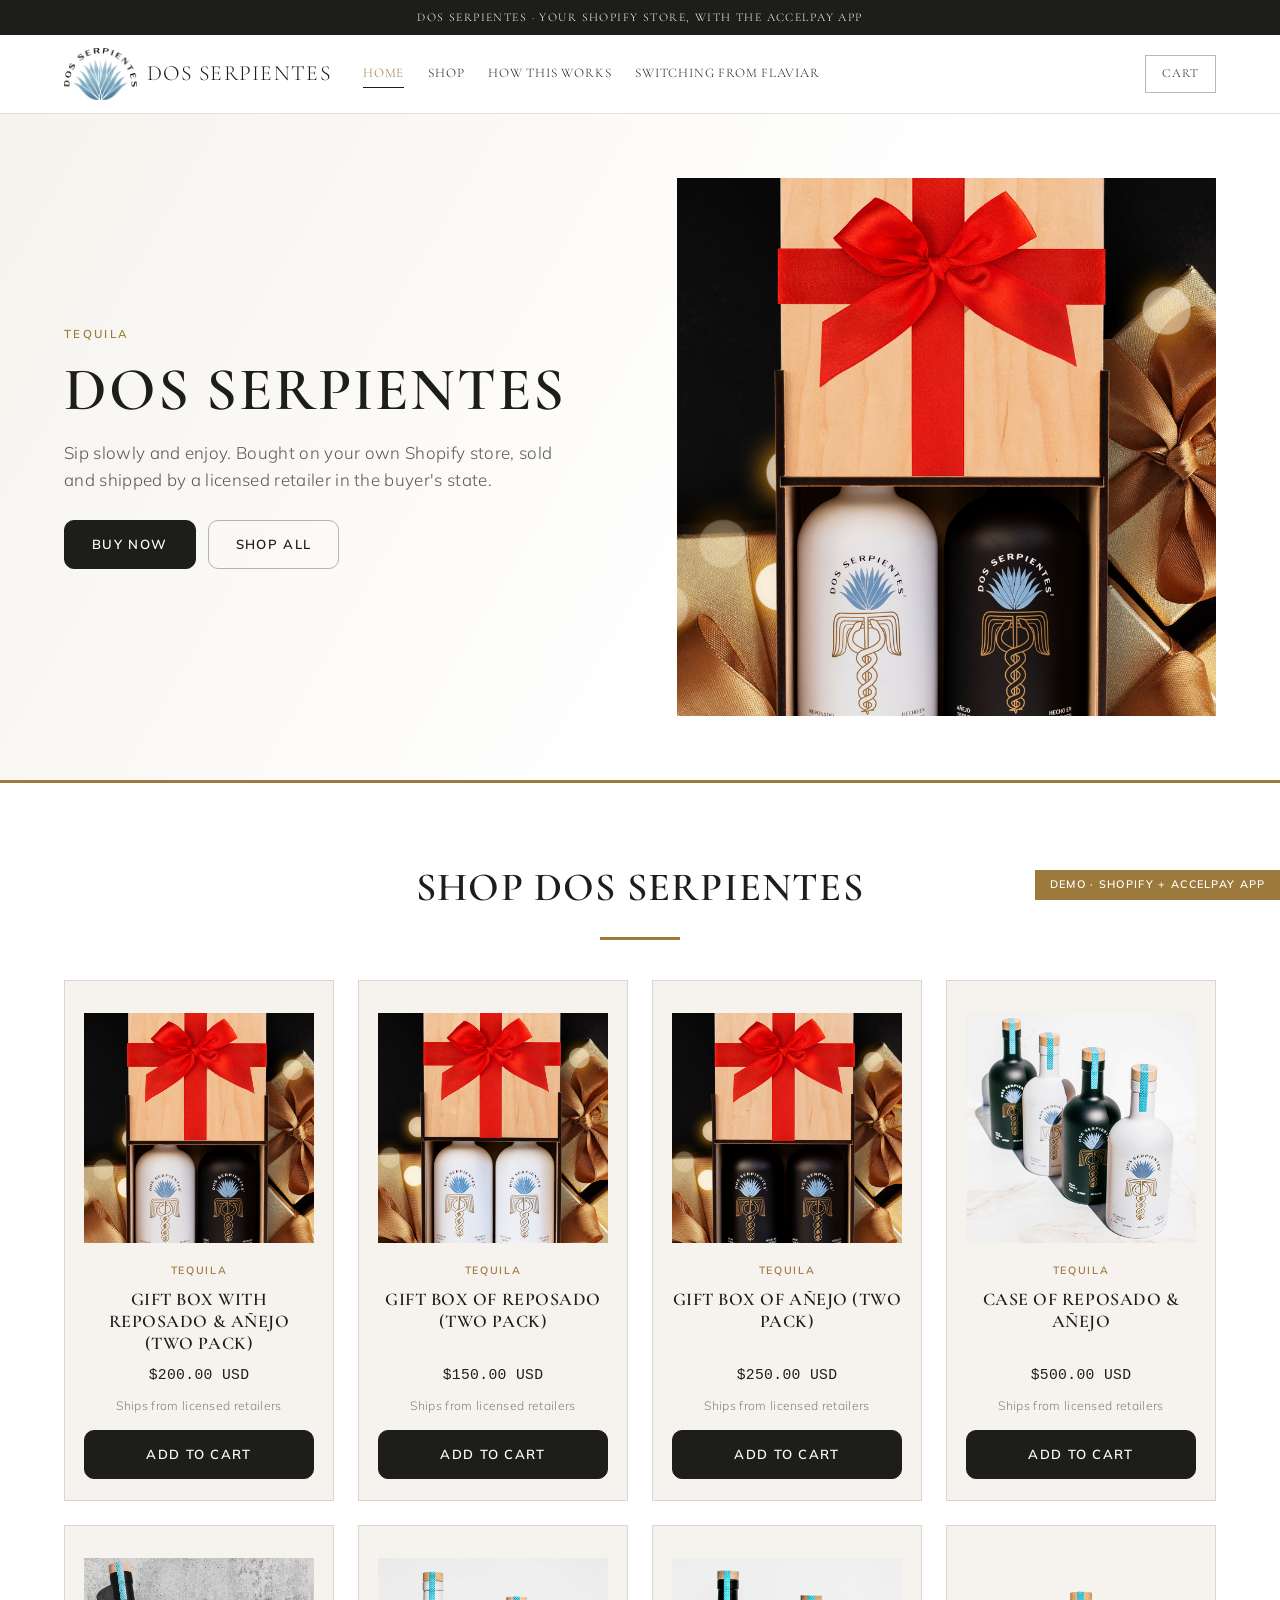
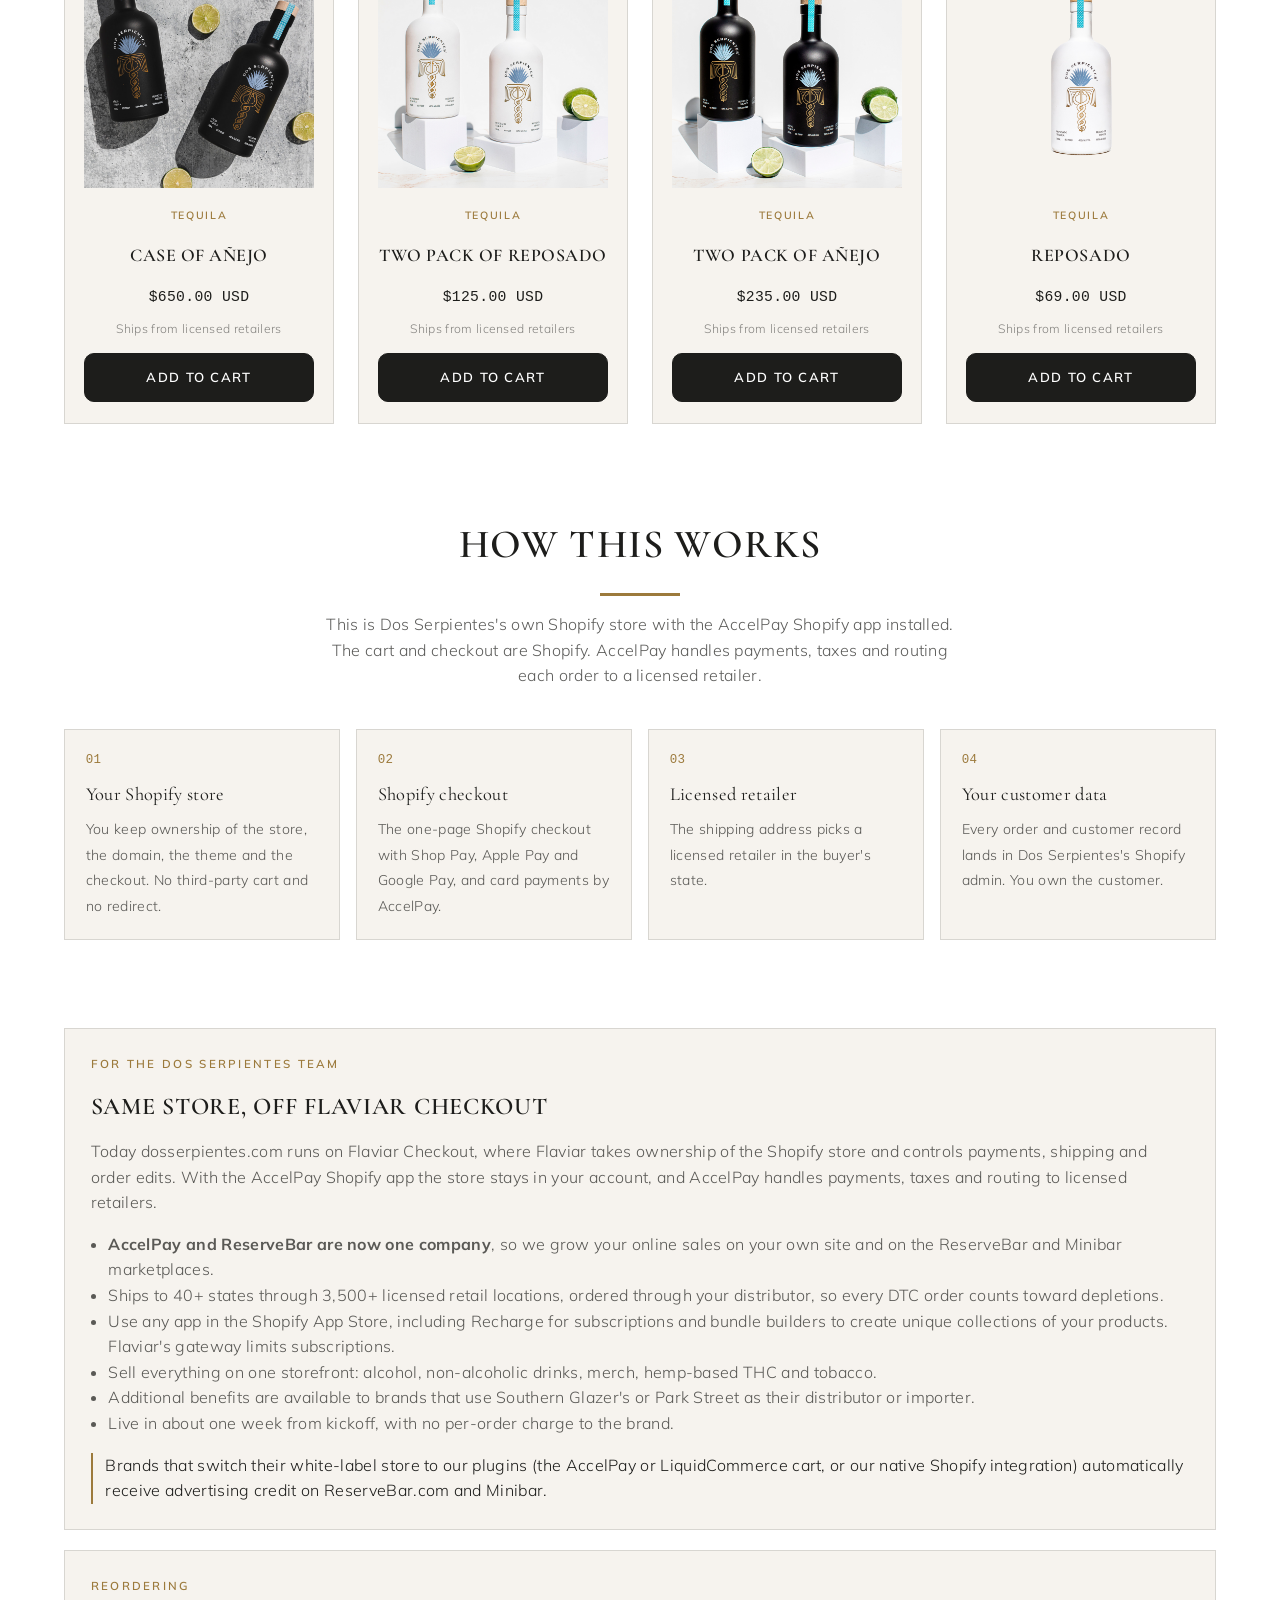
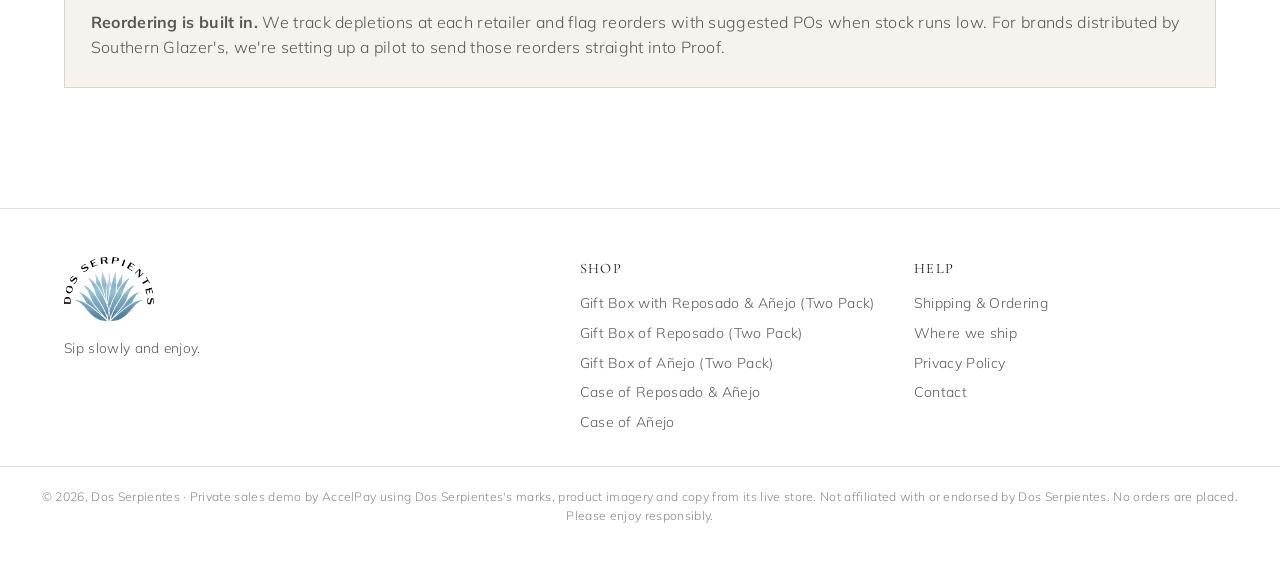
<file: index.html>
<!doctype html>
<html lang="en">
<head>
<meta charset="utf-8">
<meta name="viewport" content="width=device-width,initial-scale=1">
<title>Dos Serpientes | AccelPay demo</title>
<meta name="robots" content="noindex,nofollow">
<link rel="icon" href="assets/logo.png">
<link rel="preconnect" href="https://fonts.googleapis.com">
<link rel="preconnect" href="https://fonts.gstatic.com" crossorigin>
<link rel="stylesheet" href="https://fonts.googleapis.com/css2?family=Cormorant+Garamond:wght@500;600;700&family=Mulish:wght@300;400;600;700&display=swap">
<link rel="stylesheet" href="styles.css?v=1">
</head>
<body>
<div class="announce">Dos Serpientes &middot; your Shopify store, with the AccelPay app</div>
<header class="top">
  <div class="hdr">
    <a href="index.html" class="brand-link"><img class="logo" src="assets/logo.png" alt="Dos Serpientes"><span class="wordmark">Dos Serpientes</span></a>
    <nav class="main">
      <a href="index.html" aria-current="page">Home</a><a href="index.html#shop">Shop</a><a href="index.html#how">How this works</a><a href="index.html#switch">Switching from Flaviar</a>
    </nav>
    <div class="hdr-actions">
      <button class="burger" id="burger" aria-label="Menu">&#9776;</button>
      <button class="cart-pill" data-cart-toggle aria-label="Open cart">
        <span class="lbl">Cart</span>
        <span class="count" data-cart-count hidden>0</span>
      </button>
    </div>
  </div>
</header>

<section class="hero">
  <div class="hero-inner">
    <div>
      <div class="eyebrow">tequila</div>
      <h1>Dos Serpientes</h1>
      <p>Sip slowly and enjoy. Bought on your own Shopify store, sold and shipped by a licensed retailer in the buyer's state.</p>
      <div style="display:flex;gap:.75rem;flex-wrap:wrap"><a class="btn" href="product.html?p=gift-box-with-reposado-anejo-two-pack">Buy now</a><a class="btn ghost" href="#shop">Shop all</a></div>
    </div>
    <div class="shot"><img src="assets/p-gift-box-with-reposado-anejo-two-pack.png" alt="Gift Box with Reposado &amp; Añejo (Two Pack)"></div>
  </div>
</section>

<section class="band" id="shop">
  <div class="section-head">
    <h2>Shop Dos Serpientes</h2>
    <div class="rule"></div>
    <p style="font-size:.9rem;color:var(--muted)"></p>
  </div>
  <div class="grid" id="collection-grid"></div>
</section>

<section class="band" id="how" style="padding-top:1rem">
  <div class="section-head">
    <h2>How this works</h2>
    <div class="rule"></div>
    <p>This is Dos Serpientes's own Shopify store with the AccelPay Shopify app installed. The cart and checkout are Shopify. AccelPay handles payments, taxes and routing each order to a licensed retailer.</p>
  </div>
  <div class="how">
    <div class="step"><span class="n">01</span><b>Your Shopify store</b><span>You keep ownership of the store, the domain, the theme and the checkout. No third-party cart and no redirect.</span></div>
    <div class="step"><span class="n">02</span><b>Shopify checkout</b><span>The one-page Shopify checkout with Shop Pay, Apple Pay and Google Pay, and card payments by AccelPay.</span></div>
    <div class="step"><span class="n">03</span><b>Licensed retailer</b><span>The shipping address picks a licensed retailer in the buyer's state.</span></div>
    <div class="step"><span class="n">04</span><b>Your customer data</b><span>Every order and customer record lands in Dos Serpientes's Shopify admin. You own the customer.</span></div>
  </div>
</section>

<section class="band" id="switch" style="padding-top:1rem">
  <div class="panel">
    <div class="eyebrow">For the Dos Serpientes team</div>
    <h2>Same store, off Flaviar Checkout</h2>
    <p style="margin:0 0 1rem">Today dosserpientes.com runs on Flaviar Checkout, where Flaviar takes ownership of the Shopify store and controls payments, shipping and order edits. With the AccelPay Shopify app the store stays in your account, and AccelPay handles payments, taxes and routing to licensed retailers.</p>
    <ul style="margin:0 0 1rem;padding-left:1.1rem"><li><b>AccelPay and ReserveBar are now one company</b>, so we grow your online sales on your own site and on the ReserveBar and Minibar marketplaces.</li><li>Ships to 40+ states through 3,500+ licensed retail locations, ordered through your distributor, so every DTC order counts toward depletions.</li><li>Use any app in the Shopify App Store, including Recharge for subscriptions and bundle builders to create unique collections of your products. Flaviar's gateway limits subscriptions.</li><li>Sell everything on one storefront: alcohol, non-alcoholic drinks, merch, hemp-based THC and tobacco.</li><li>Additional benefits are available to brands that use Southern Glazer's or Park Street as their distributor or importer.</li><li>Live in about one week from kickoff, with no per-order charge to the brand.</li></ul>
    <p class="credit">Brands that switch their white-label store to our plugins (the AccelPay or LiquidCommerce cart, or our native Shopify integration) automatically receive advertising credit on ReserveBar.com and Minibar.</p>
  </div>
  <div class="panel">
    <div class="eyebrow">Reordering</div>
    <p style="margin:0" class="reorder"><b>Reordering is built in.</b> We track depletions at each retailer and flag reorders with suggested POs when stock runs low. For brands distributed by Southern Glazer's, we're setting up a pilot to send those reorders straight into Proof.</p>
  </div>
</section>
<footer class="site">
  <div class="ft">
    <div>
      <img src="assets/logo.png" alt="Dos Serpientes" style="height:64px;width:auto">
      <p style="font-size:.86rem;margin-top:1rem;max-width:24rem;color:var(--muted)">Sip slowly and enjoy.</p>
    </div>
    <div><h4>Shop</h4><ul><li><a href="product.html?p=gift-box-with-reposado-anejo-two-pack">Gift Box with Reposado &amp; Añejo (Two Pack)</a></li><li><a href="product.html?p=gift-box-of-reposado-two-pack">Gift Box of Reposado (Two Pack)</a></li><li><a href="product.html?p=gift-box-of-anejo-two-pack">Gift Box of Añejo (Two Pack)</a></li><li><a href="product.html?p=case-reposado-anejo">Case of Reposado &amp; Añejo</a></li><li><a href="product.html?p=case-of-anejo">Case of Añejo</a></li></ul></div>
    <div><h4>Help</h4><ul>
      <li><a href="index.html#how">Shipping &amp; Ordering</a></li>
      <li><a href="index.html#how">Where we ship</a></li>
      <li><a href="#">Privacy Policy</a></li>
      <li><a href="#">Contact</a></li></ul></div>
  </div>
  <div class="legal-row">
    &copy; 2026, Dos Serpientes &middot; Private sales demo by AccelPay using Dos Serpientes's marks, product imagery and copy from its live store. Not affiliated with or endorsed by Dos Serpientes.
    No orders are placed. Please enjoy responsibly.
  </div>
</footer>

<div class="scrim" id="scrim"></div>
<aside class="drawer" id="drawer" aria-label="Your cart">
  <div class="dh"><h2>Your cart</h2><button class="x" id="drawer-close" aria-label="Close">&times;</button></div>
  <div class="cols"><span>Product</span><span>Total</span></div>
  <div class="items" id="drawer-items"></div>
  <div class="df" id="drawer-foot"></div>
</aside>
<div class="ribbon">Demo &middot; Shopify + AccelPay app</div>
<script src="data.js?v=1"></script>
<script src="app.js?v=1"></script>
</body>
</html>
</file>
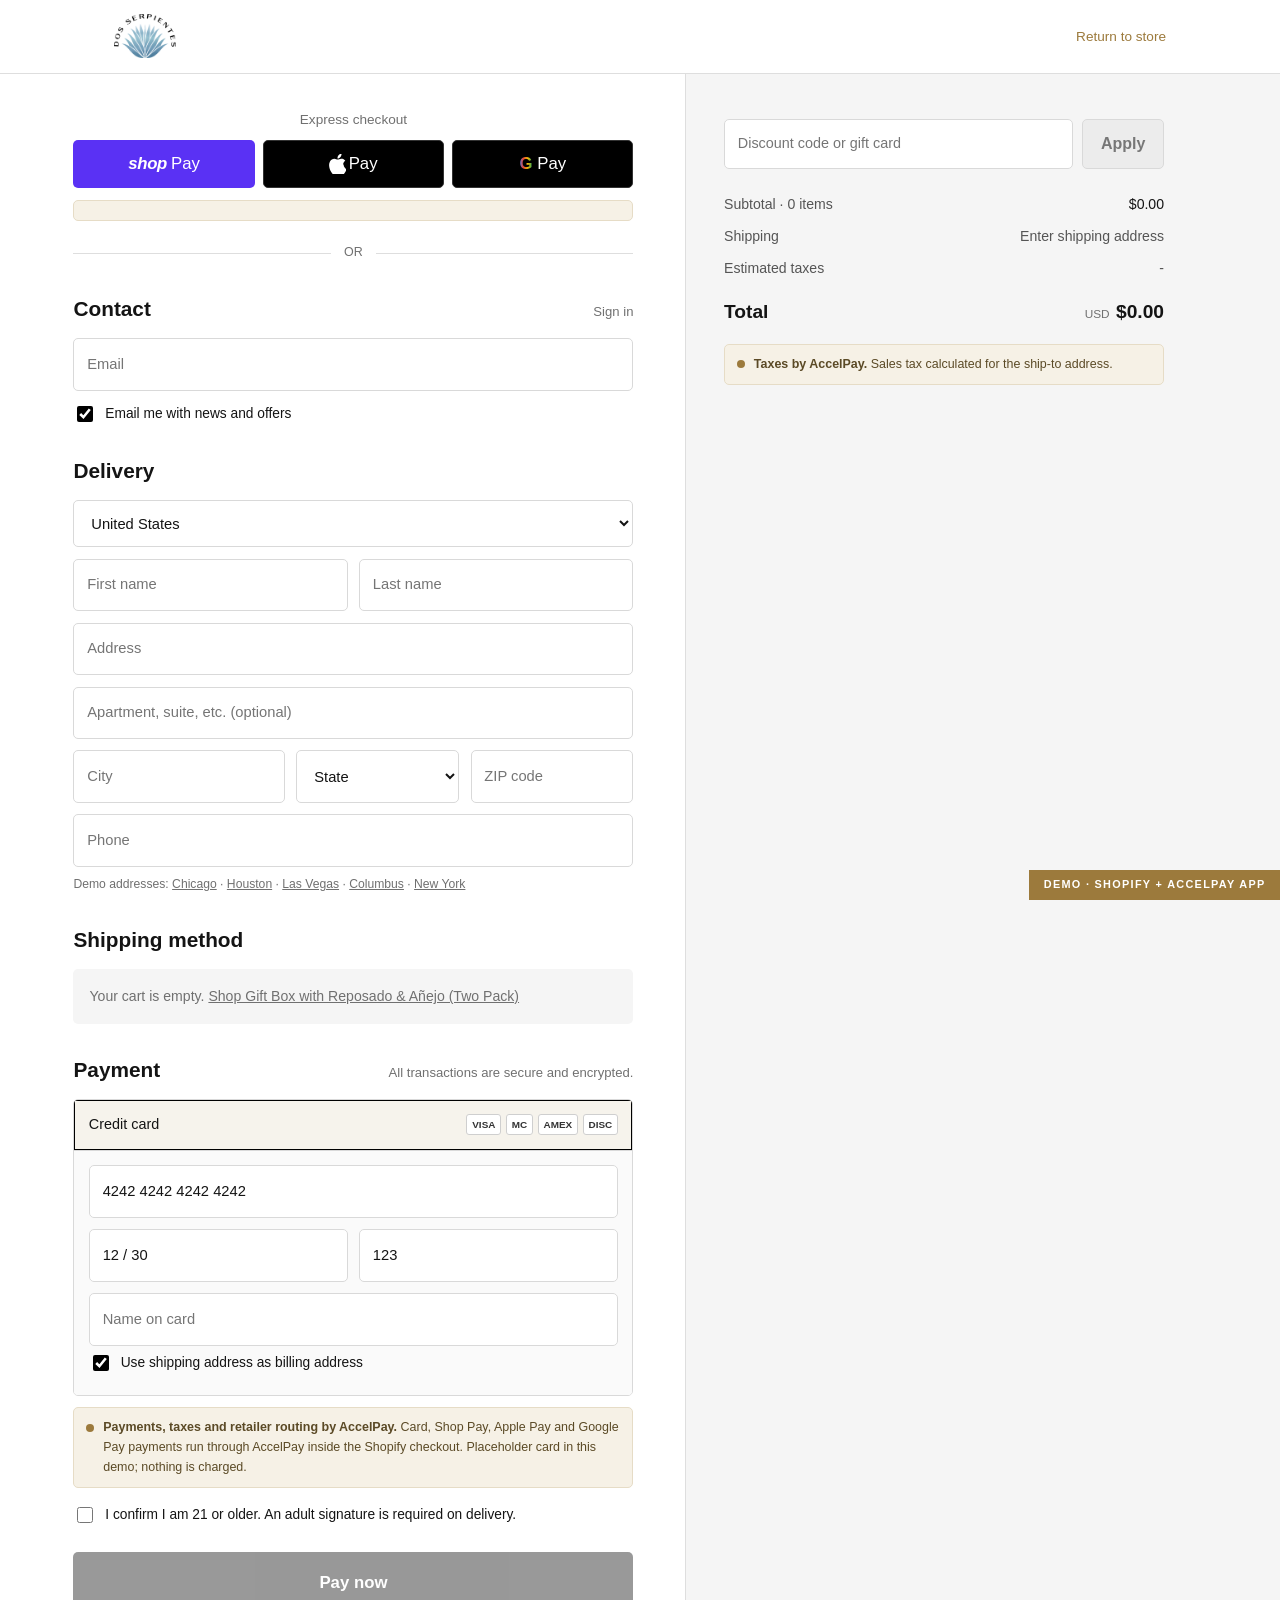
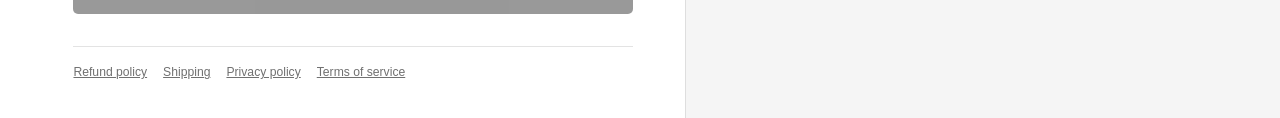
<file: checkout.html>
<!doctype html>
<html lang="en">
<head>
<meta charset="utf-8">
<meta name="viewport" content="width=device-width,initial-scale=1">
<title>Checkout | Dos Serpientes</title>
<meta name="robots" content="noindex,nofollow">
<link rel="icon" href="assets/logo.png">
<link rel="preconnect" href="https://fonts.googleapis.com">
<link rel="preconnect" href="https://fonts.gstatic.com" crossorigin>
<link rel="stylesheet" href="https://fonts.googleapis.com/css2?family=Cormorant+Garamond:wght@500;600;700&family=Mulish:wght@300;400;600;700&display=swap">
<link rel="stylesheet" href="styles.css?v=1">
</head>
<body class="co">
<div class="co-head"><div class="in">
  <a href="index.html"><img src="assets/logo.png" alt="Dos Serpientes"></a>
  <a class="bag" href="product.html">Return to store</a>
</div></div>

<div id="confirmed" hidden>
  <div class="thanks">
    <h1>Thank you!</h1>
    <p>This is a demo, so nothing was charged and no order was sent.</p>
    <p class="num" id="order-num"></p>
    <p id="order-by"></p>
    <p id="order-total"></p>
    <p style="font-size:.85rem">On the live store, this order and the customer record appear in Dos Serpientes's Shopify admin.</p>
    <a class="pay-btn" href="index.html" style="display:inline-block;width:auto;padding:.9rem 1.6rem;text-decoration:none">Continue shopping</a>
  </div>
</div>

<div id="checkout-view" class="checkout">
  <div class="co-left"><div class="inner">
    <form id="co-form" autocomplete="off">
      <div class="xp-title">Express checkout</div>
      <div id="xpay-top"></div>
      <div id="xpay-note" class="callout" hidden></div>
      <div class="or"><span>OR</span></div>
      <div class="co-h">Contact <small>Sign in</small></div>
      <input class="co-field" type="email" name="email" placeholder="Email" required>
      <label class="co-chk"><input type="checkbox" checked> Email me with news and offers</label>

      <div class="co-h">Delivery</div>
      <select class="co-field" aria-label="Country/Region"><option>United States</option></select>
      <div class="co-row">
        <input class="co-field" name="first" placeholder="First name" required>
        <input class="co-field" name="last" placeholder="Last name" required>
      </div>
      <input class="co-field" name="address1" placeholder="Address" required>
      <input class="co-field" name="address2" placeholder="Apartment, suite, etc. (optional)">
      <div class="co-row3">
        <input class="co-field" name="city" placeholder="City" required>
        <select class="co-field" id="state" aria-label="State" required><option value="">State</option><option value="AL">Alabama</option><option value="AK">Alaska</option><option value="AZ">Arizona</option><option value="AR">Arkansas</option><option value="CA">California</option><option value="CO">Colorado</option><option value="CT">Connecticut</option><option value="DE">Delaware</option><option value="DC">District of Columbia</option><option value="FL">Florida</option><option value="GA">Georgia</option><option value="HI">Hawaii</option><option value="ID">Idaho</option><option value="IL">Illinois</option><option value="IN">Indiana</option><option value="IA">Iowa</option><option value="KS">Kansas</option><option value="KY">Kentucky</option><option value="LA">Louisiana</option><option value="ME">Maine</option><option value="MD">Maryland</option><option value="MA">Massachusetts</option><option value="MI">Michigan</option><option value="MN">Minnesota</option><option value="MS">Mississippi</option><option value="MO">Missouri</option><option value="MT">Montana</option><option value="NE">Nebraska</option><option value="NV">Nevada</option><option value="NH">New Hampshire</option><option value="NJ">New Jersey</option><option value="NM">New Mexico</option><option value="NY">New York</option><option value="NC">North Carolina</option><option value="ND">North Dakota</option><option value="OH">Ohio</option><option value="OK">Oklahoma</option><option value="OR">Oregon</option><option value="PA">Pennsylvania</option><option value="RI">Rhode Island</option><option value="SC">South Carolina</option><option value="SD">South Dakota</option><option value="TN">Tennessee</option><option value="TX">Texas</option><option value="UT">Utah</option><option value="VT">Vermont</option><option value="VA">Virginia</option><option value="WA">Washington</option><option value="WV">West Virginia</option><option value="WI">Wisconsin</option><option value="WY">Wyoming</option></select>
        <input class="co-field" id="zip" name="zip" placeholder="ZIP code" inputmode="numeric" maxlength="5" required>
      </div>
      <input class="co-field" name="phone" placeholder="Phone" type="tel">
      <div style="font-size:.76rem;color:#707070;margin:-.2rem 0 .3rem">Demo addresses:
        <a href="#" data-fill="233 S Wacker Dr|Chicago|60606" onclick="return false">Chicago</a> &middot;
        <a href="#" data-fill="1001 Westheimer Rd|Houston|77006" onclick="return false">Houston</a> &middot;
        <a href="#" data-fill="3570 Las Vegas Blvd S|Las Vegas|89109" onclick="return false">Las Vegas</a> &middot;
        <a href="#" data-fill="411 Woody Hayes Dr|Columbus|43210" onclick="return false">Columbus</a> &middot;
        <a href="#" data-fill="350 E 13th St|New York|10009" onclick="return false">New York</a>
      </div>

      <div class="co-h">Shipping method</div>
      <div id="rates"></div>

      <div class="co-h">Payment <small>All transactions are secure and encrypted.</small></div>
      <div class="pay-box">
        <div class="ph"><span>Credit card</span><span class="cards"><span>VISA</span><span>MC</span><span>AMEX</span><span>DISC</span></span></div>
        <div class="pb">
          <input class="co-field" placeholder="Card number" value="4242 4242 4242 4242" aria-label="Card number">
          <div class="co-row">
            <input class="co-field" placeholder="Expiration date (MM / YY)" value="12 / 30" aria-label="Expiration">
            <input class="co-field" placeholder="Security code" value="123" aria-label="Security code">
          </div>
          <input class="co-field" placeholder="Name on card" aria-label="Name on card" style="margin-bottom:.3rem">
          <label class="co-chk"><input type="checkbox" checked> Use shipping address as billing address</label>
        </div>
      </div>
      <div class="callout"><span class="dot"></span><span><b>Payments, taxes and retailer routing by AccelPay.</b> Card, Shop Pay, Apple Pay and Google Pay payments run through AccelPay inside the Shopify checkout. Placeholder card in this demo; nothing is charged.</span></div>
      <label class="co-chk" style="margin-top:1rem"><input type="checkbox" required> I confirm I am 21 or older. An adult signature is required on delivery.</label>
      <button class="pay-btn" id="pay" type="submit" disabled>Pay now</button>
      <div class="co-links"><a href="#">Refund policy</a><a href="#">Shipping</a><a href="#">Privacy policy</a><a href="#">Terms of service</a></div>
    </form>
  </div></div>
  <div class="co-right"><div class="inner" id="os"></div></div>
</div>
<div class="ribbon">Demo &middot; Shopify + AccelPay app</div>
<script src="data.js?v=1"></script>
<script src="app.js?v=1"></script>
</body>
</html>
</file>
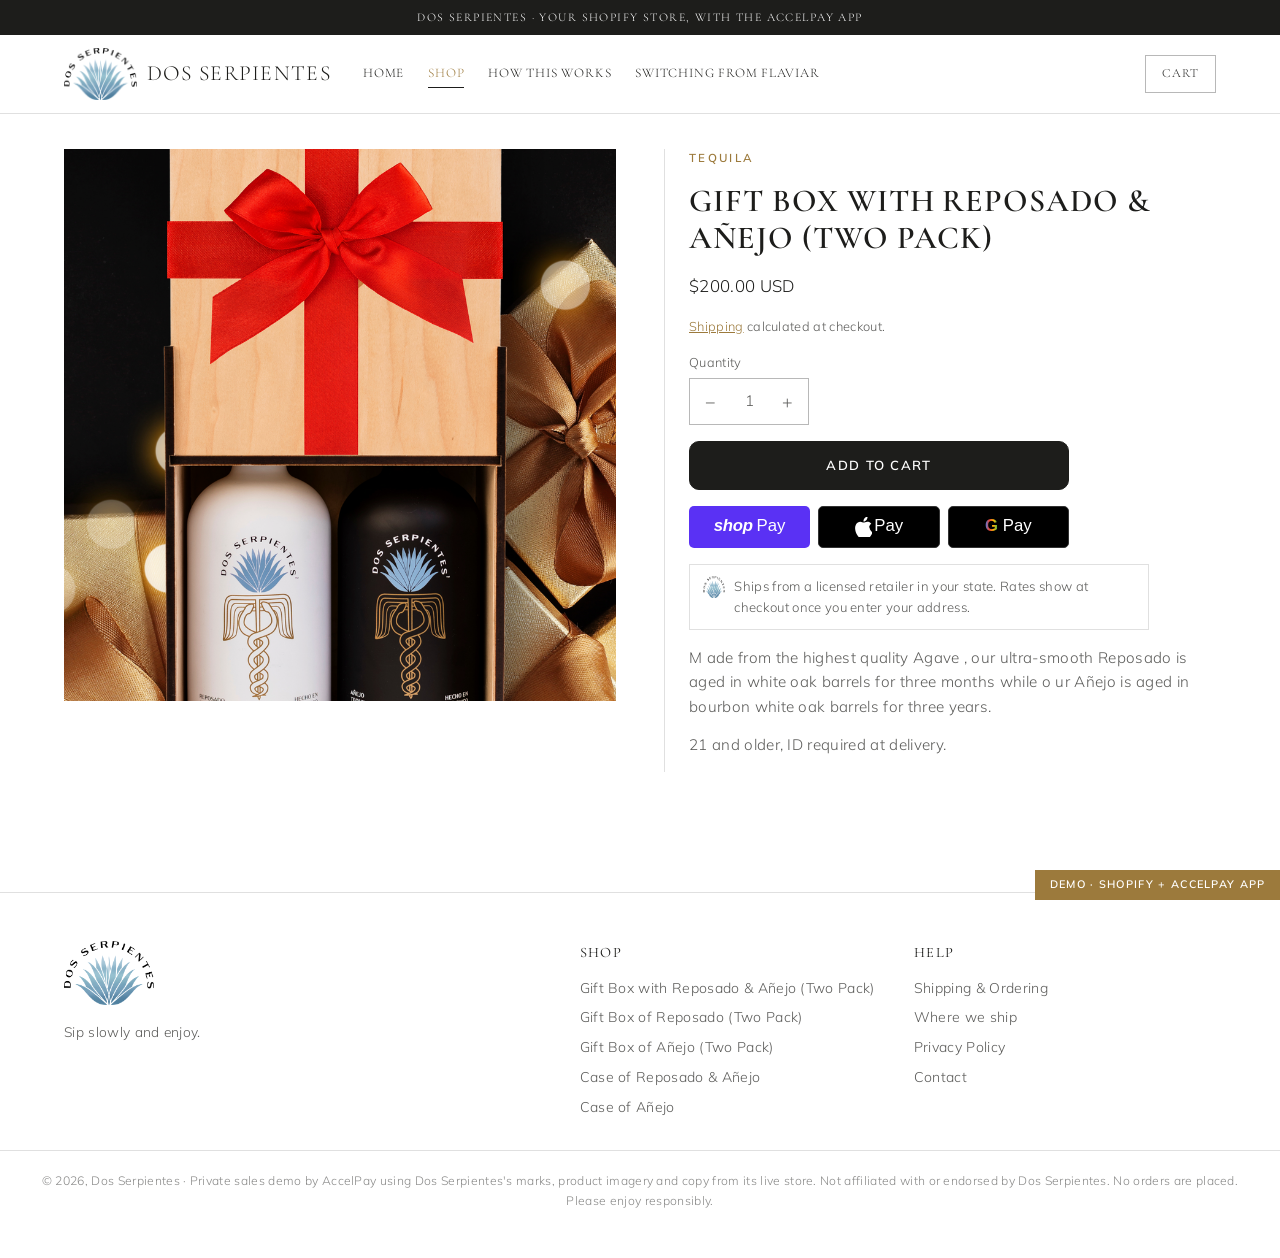
<file: product.html>
<!doctype html>
<html lang="en">
<head>
<meta charset="utf-8">
<meta name="viewport" content="width=device-width,initial-scale=1">
<title>Dos Serpientes | AccelPay demo</title>
<meta name="robots" content="noindex,nofollow">
<link rel="icon" href="assets/logo.png">
<link rel="preconnect" href="https://fonts.googleapis.com">
<link rel="preconnect" href="https://fonts.gstatic.com" crossorigin>
<link rel="stylesheet" href="https://fonts.googleapis.com/css2?family=Cormorant+Garamond:wght@500;600;700&family=Mulish:wght@300;400;600;700&display=swap">
<link rel="stylesheet" href="styles.css?v=1">
</head>
<body>
<div class="announce">Dos Serpientes &middot; your Shopify store, with the AccelPay app</div>
<header class="top">
  <div class="hdr">
    <a href="index.html" class="brand-link"><img class="logo" src="assets/logo.png" alt="Dos Serpientes"><span class="wordmark">Dos Serpientes</span></a>
    <nav class="main">
      <a href="index.html">Home</a><a href="index.html#shop" aria-current="page">Shop</a><a href="index.html#how">How this works</a><a href="index.html#switch">Switching from Flaviar</a>
    </nav>
    <div class="hdr-actions">
      <button class="burger" id="burger" aria-label="Menu">&#9776;</button>
      <button class="cart-pill" data-cart-toggle aria-label="Open cart">
        <span class="lbl">Cart</span>
        <span class="count" data-cart-count hidden>0</span>
      </button>
    </div>
  </div>
</header>

<main class="band" style="padding-top:2.2rem">
  <div class="pdp" id="pdp" data-handle="gift-box-with-reposado-anejo-two-pack"></div>
</main>
<script>
(function () { var p = new URLSearchParams(location.search).get('p'); if (p) document.getElementById('pdp').setAttribute('data-handle', p); })();
</script>
<footer class="site">
  <div class="ft">
    <div>
      <img src="assets/logo.png" alt="Dos Serpientes" style="height:64px;width:auto">
      <p style="font-size:.86rem;margin-top:1rem;max-width:24rem;color:var(--muted)">Sip slowly and enjoy.</p>
    </div>
    <div><h4>Shop</h4><ul><li><a href="product.html?p=gift-box-with-reposado-anejo-two-pack">Gift Box with Reposado &amp; Añejo (Two Pack)</a></li><li><a href="product.html?p=gift-box-of-reposado-two-pack">Gift Box of Reposado (Two Pack)</a></li><li><a href="product.html?p=gift-box-of-anejo-two-pack">Gift Box of Añejo (Two Pack)</a></li><li><a href="product.html?p=case-reposado-anejo">Case of Reposado &amp; Añejo</a></li><li><a href="product.html?p=case-of-anejo">Case of Añejo</a></li></ul></div>
    <div><h4>Help</h4><ul>
      <li><a href="index.html#how">Shipping &amp; Ordering</a></li>
      <li><a href="index.html#how">Where we ship</a></li>
      <li><a href="#">Privacy Policy</a></li>
      <li><a href="#">Contact</a></li></ul></div>
  </div>
  <div class="legal-row">
    &copy; 2026, Dos Serpientes &middot; Private sales demo by AccelPay using Dos Serpientes's marks, product imagery and copy from its live store. Not affiliated with or endorsed by Dos Serpientes.
    No orders are placed. Please enjoy responsibly.
  </div>
</footer>

<div class="scrim" id="scrim"></div>
<aside class="drawer" id="drawer" aria-label="Your cart">
  <div class="dh"><h2>Your cart</h2><button class="x" id="drawer-close" aria-label="Close">&times;</button></div>
  <div class="cols"><span>Product</span><span>Total</span></div>
  <div class="items" id="drawer-items"></div>
  <div class="df" id="drawer-foot"></div>
</aside>
<div class="ribbon">Demo &middot; Shopify + AccelPay app</div>
<script src="data.js?v=1"></script>
<script src="app.js?v=1"></script>
</body>
</html>
</file>
<file: styles.css>
/* Dos Serpientes x AccelPay demo. Base: woodsonwhiskey-accelpay-demo. */

:root {
  --black: #ffffff; --panel: #f6f3ee; --panel-2: #ece7df; --ink: #1d1d1b;
  --muted: rgba(29,29,27,.72); --muted-2: rgba(29,29,27,.52); --line: rgba(0,0,0,.12); --line-2: rgba(0,0,0,.28);
  --gold: #1d1d1b; --gold-hi: #9c7a3c; --gold-soft: rgba(0,0,0,.05); --green: #2f6b4f; --red: #c00000;
  --head: #1d1d1b; --btn-ink: #ffffff; --img-bg: #f6f3ee; --drawer-bg: #ffffff; --ann-bg: #1d1d1b; --ann-ink: #ffffff; --co-head-bg: #ffffff;
  --serif: "Cormorant Garamond", Georgia, serif; --sans: "Mulish", -apple-system, BlinkMacSystemFont, "Helvetica Neue", Arial, sans-serif;
  --mono: ui-monospace, SFMono-Regular, Menlo, monospace; --maxw: 1200px; --btn-radius: 10px;
  --cart-glyph: url("data:image/svg+xml;utf8,<svg xmlns='http://www.w3.org/2000/svg' viewBox='0 0 24 24' fill='none' stroke='black' stroke-width='2' stroke-linecap='round' stroke-linejoin='round'><path d='M6 2 3 6v14a2 2 0 0 0 2 2h14a2 2 0 0 0 2-2V6l-3-4z'/><path d='M3 6h18'/><path d='M16 10a4 4 0 0 1-8 0'/></svg>");
}

* { box-sizing: border-box; }
html { scroll-behavior: smooth; }
body {
  margin: 0; background: var(--black); color: var(--ink);
  font-family: var(--sans); font-weight: 300; font-size: 16px; line-height: 1.6;
  letter-spacing: .02em; -webkit-font-smoothing: antialiased;
}
img { max-width: 100%; display: block; }
a { color: inherit; }
button { font: inherit; cursor: pointer; color: inherit; }
:focus-visible { outline: 2px solid var(--gold); outline-offset: 2px; }

/* ---------------------------------------------------------------- header */
.announce {
  background: var(--ann-bg); color: var(--ann-ink); text-align: center;
  font-family: var(--serif); font-size: .74rem; letter-spacing: .12em;
  text-transform: uppercase; padding: .5rem 1rem;
}
header.top { position: sticky; top: 0; z-index: 60; background: var(--black); border-bottom: 1px solid var(--line); }
.hdr { max-width: var(--maxw); margin: 0 auto; padding: .8rem 1.5rem; display: flex; align-items: center; gap: 2rem; }
.hdr img.logo { height: 62px; width: auto; }
nav.main { display: flex; gap: 1.5rem; flex-wrap: wrap; }
nav.main a {
  font-family: var(--serif); font-size: .82rem; letter-spacing: .06em; text-transform: uppercase;
  text-decoration: none; color: var(--head); padding: .2rem 0; border-bottom: 1px solid transparent;
}
nav.main a:hover, nav.main a[aria-current] { color: var(--gold-hi); border-bottom-color: var(--gold); }
.hdr-actions { margin-left: auto; display: flex; align-items: center; gap: .75rem; }
.cart-pill {
  display: inline-flex; align-items: center; gap: .5rem; background: transparent;
  border: 1px solid var(--line-2); color: var(--head); padding: .5rem 1rem;
  font-family: var(--serif); font-size: .78rem; letter-spacing: .08em; text-transform: uppercase;
}
.cart-pill:hover { border-color: var(--gold); color: var(--gold-hi); }
.cart-pill .count {
  background: var(--gold); color: var(--btn-ink); min-width: 1.35rem; height: 1.35rem; border-radius: 999px;
  display: inline-grid; place-items: center; font-family: var(--mono); font-size: .7rem; padding: 0 .3rem;
}
.cart-pill .count[hidden] { display: none; }
.burger { display: none; background: none; border: none; font-size: 1.5rem; line-height: 1; color: var(--head); }

/* ---------------------------------------------------------------- type + buttons */
.eyebrow { font-family: var(--sans); font-size: .72rem; font-weight: 600; letter-spacing: .2em; text-transform: uppercase; color: var(--gold-hi); margin-bottom: .9rem; }
h1, h2, h3 { font-family: var(--serif); font-weight: 400; letter-spacing: .03em; }
.rule { width: 190px; height: 2px; margin: 1.1rem auto 0; background: linear-gradient(90deg, transparent, var(--gold), transparent); }

.btn {
  display: inline-flex; align-items: center; justify-content: center; gap: .5rem;
  background: var(--gold); color: var(--btn-ink); border: 1px solid var(--gold); border-radius: var(--btn-radius, 0);
  padding: .8rem 1.7rem; font-family: var(--sans); font-weight: 600; font-size: .82rem;
  letter-spacing: .1em; text-transform: uppercase; text-decoration: none;
}
.btn:hover { background: var(--gold-hi); border-color: var(--gold-hi); }
.btn.ghost { background: transparent; color: var(--head); border-color: var(--line-2); }
.btn.ghost:hover { border-color: var(--gold); color: var(--gold-hi); }
.btn:disabled { opacity: .4; cursor: not-allowed; }
.btn.block { width: 100%; }

/* ---------------------------------------------------------------- hero */
.hero { position: relative; overflow: hidden; border-bottom: 1px solid var(--line); }
.hero-inner { max-width: var(--maxw); margin: 0 auto; padding: 4rem 1.5rem; display: grid; grid-template-columns: 1.05fr 1fr; gap: 3rem; align-items: center; }
.hero h1 { font-size: clamp(2.3rem, 5.4vw, 3.8rem); line-height: 1.08; margin: 0 0 1rem; text-transform: uppercase; }
.hero p { color: var(--muted); font-size: 1.06rem; margin: 0 0 1.7rem; max-width: 32rem; }
.hero .shot img { width: 100%; max-height: 560px; object-fit: contain; }

/* ---------------------------------------------------------------- sections */
.band { max-width: var(--maxw); margin: 0 auto; padding: 4.5rem 1.5rem; }
.section-head { text-align: center; margin-bottom: 2.5rem; }
.section-head h2 { font-size: clamp(1.8rem, 4vw, 2.5rem); margin: 0; text-transform: uppercase; }
.section-head p { color: var(--muted); margin: 1rem auto 0; max-width: 40rem; }

.grid { display: grid; grid-template-columns: repeat(auto-fill, minmax(240px, 1fr)); gap: 1.5rem; }
.card {
  background: var(--panel); border: 1px solid var(--line); padding: 1.4rem 1.2rem 1.3rem;
  display: flex; flex-direction: column; gap: .55rem; text-align: center; text-decoration: none; color: inherit;
}
.card:hover { border-color: var(--gold); }
.card .shot { height: 250px; display: grid; place-items: center; overflow: hidden; }
.card .shot img { max-height: 250px; width: auto; object-fit: contain; }
.card h3 { font-size: 1.12rem; margin: 0; line-height: 1.25; text-transform: uppercase; min-height: 2.8rem; display: grid; place-items: center; }
.card .tag { font-size: .66rem; font-weight: 600; letter-spacing: .16em; text-transform: uppercase; color: var(--gold-hi); }
.card .price { font-family: var(--mono); font-size: .92rem; margin-top: auto; }
.card .avail { font-size: .76rem; color: var(--muted-2); }

.split { display: grid; grid-template-columns: 1fr 1fr; gap: 3rem; align-items: center; }
.split img { width: 100%; }
.split p { color: var(--muted); }

/* how it works */
.how { display: grid; grid-template-columns: repeat(4, 1fr); gap: 1rem; }
.how .step { border: 1px solid var(--line); padding: 1.3rem; background: var(--panel); }
.how .step b { display: block; font-family: var(--serif); font-weight: 400; font-size: 1.15rem; margin-bottom: .4rem; color: var(--head); }
.how .step span { font-size: .88rem; color: var(--muted); }
.how .step .n { font-family: var(--mono); color: var(--gold-hi); font-size: .78rem; display: block; margin-bottom: .6rem; }

.rb-note {
  display: flex; align-items: center; gap: .75rem; border: 1px solid var(--line); background: var(--panel);
  padding: .7rem .9rem; font-size: .84rem; color: var(--muted);
}
.rb-note b { color: var(--head); font-weight: 600; }
.rb-note a { color: var(--gold-hi); }
.rb-mark { font-family: var(--serif); font-size: .72rem; letter-spacing: .14em; text-transform: uppercase; border: 1px solid var(--gold); color: var(--gold-hi); padding: .2rem .45rem; white-space: nowrap; }

/* ---------------------------------------------------------------- product page (Shopify theme) */
.pdp { display: grid; grid-template-columns: minmax(0,1fr) minmax(0,1fr); gap: 3rem; align-items: start; }
.pdp .gallery { display: flex; flex-direction: column; gap: .8rem; min-width: 0; }
.pdp .gallery .main { background: var(--img-bg); display: grid; place-items: center; min-height: 420px; }
.pdp .gallery .main img { max-height: 560px; width: auto; object-fit: contain; }
.pdp .thumbs { display: flex; gap: .5rem; }
.pdp .thumbs button { width: 64px; height: 64px; border: 1px solid var(--line); background: var(--img-bg); padding: 3px; display: grid; place-items: center; }
.pdp .thumbs button[aria-selected="true"] { border-color: var(--gold); }
.pdp .thumbs img { max-height: 100%; width: auto; }
.pdp .info { display: flex; flex-direction: column; gap: 1rem; min-width: 0; padding-left: 1.5rem; border-left: 1px solid var(--line); }
.pdp h1 { font-size: 2rem; margin: 0; text-transform: uppercase; line-height: 1.15; }
.pdp .price { font-size: 1.05rem; }
.pdp .small { font-size: .8rem; color: var(--muted); }
.pdp .small a { color: var(--gold-hi); }
.pdp .qty-wrap { display: flex; flex-direction: column; gap: .35rem; font-size: .8rem; color: var(--muted); }
.pdp .desc p { color: var(--muted); margin: 0 0 .9rem; font-size: .95rem; }
.pdp .desc b { color: var(--head); font-weight: 600; }
.qty { display: inline-flex; align-items: center; border: 1px solid var(--line-2); width: max-content; }
.qty button { background: none; border: none; width: 2.6rem; min-height: 2.8rem; font-size: 1.1rem; }
.qty span, .qty input { font-family: var(--sans); min-width: 2.2rem; text-align: center; font-size: .95rem; }
.atc { max-width: 380px; }
.fulfil-line { display: flex; gap: .6rem; align-items: flex-start; font-size: .82rem; color: var(--muted); border: 1px solid var(--line); padding: .7rem .8rem; max-width: 460px; }
.fulfil-line img { width: 22px; height: 22px; border-radius: 5px; flex: none; }
.notice { font-size: .85rem; color: var(--muted); border-left: 2px solid var(--gold); padding: .2rem 0 .2rem .75rem; }

/* ---------------------------------------------------------------- Shopify cart drawer (Dawn-style) */
.scrim { position: fixed; inset: 0; background: rgba(0,0,0,.6); opacity: 0; pointer-events: none; transition: opacity .25s; z-index: 90; }
.scrim.on { opacity: 1; pointer-events: auto; }
.drawer { position: fixed; top: 0; right: 0; height: 100%; width: min(420px, 100%); background: var(--drawer-bg); border-left: 1px solid var(--line); z-index: 100; display: flex; flex-direction: column; transform: translateX(100%); transition: transform .28s ease; }
.drawer.on { transform: none; }
.drawer .dh { display: flex; align-items: center; justify-content: space-between; padding: 1.4rem 1.5rem 1rem; }
.drawer .dh h2 { font-size: 1.5rem; margin: 0; }
.drawer .x { background: none; border: none; font-size: 1.7rem; line-height: 1; color: var(--muted); }
.drawer .cols { display: flex; justify-content: space-between; font-size: .66rem; letter-spacing: .12em; text-transform: uppercase; color: var(--muted-2); padding: 0 1.5rem .6rem; border-bottom: 1px solid var(--line); }
.drawer .items { flex: 1; overflow-y: auto; padding: 0 1.5rem; }
.cline { display: grid; grid-template-columns: 76px minmax(0,1fr) auto; gap: 1rem; padding: 1.2rem 0; border-bottom: 1px solid var(--line); }
.cline .im { background: var(--img-bg); display: grid; place-items: center; height: 92px; }
.cline .im img { max-height: 88px; width: auto; }
.cline .nm { font-size: .92rem; line-height: 1.3; }
.cline .pr { font-size: .84rem; color: var(--muted); margin: .2rem 0 .6rem; }
.cline .qrow { display: flex; align-items: center; gap: .6rem; }
.cline .qty button { min-height: 2.2rem; width: 2.2rem; }
.cline .rm { background: none; border: none; color: var(--muted); font-size: 1rem; padding: 0; }
.cline .tot { font-size: .9rem; }
.empty { text-align: center; color: var(--muted); padding: 3rem 1rem; }
.drawer .df { border-top: 1px solid var(--line); padding: 1.2rem 1.5rem 1.5rem; display: flex; flex-direction: column; gap: .7rem; }
.drawer .df .est { display: flex; justify-content: space-between; font-size: 1rem; }
.drawer .df .small { font-size: .78rem; color: var(--muted); }

/* ---------------------------------------------------------------- Shopify one-page checkout */
body.co { background: #fff; color: #141414; font-family: -apple-system, BlinkMacSystemFont, "Segoe UI", Roboto, "Helvetica Neue", Arial, sans-serif; font-weight: 400; letter-spacing: 0; }
.co-head { border-bottom: 1px solid #dedede; background: var(--co-head-bg); }
.co-head .in { max-width: 1100px; margin: 0 auto; padding: .9rem 1.5rem; display: flex; align-items: center; justify-content: space-between; }
.co-head img { height: 54px; width: auto; }
.co-head a.bag { color: var(--gold-hi); font-size: .85rem; text-decoration: none; }
.checkout { display: grid; grid-template-columns: minmax(0,1.15fr) minmax(0,1fr); min-height: calc(100vh - 80px); }
.co-left { padding: 2.2rem clamp(1rem, 4vw, 3.5rem); min-width: 0; }
.co-left .inner { max-width: 560px; margin-left: auto; }
.co-right { background: #f5f5f5; border-left: 1px solid #dedede; padding: 2.2rem clamp(1rem, 3vw, 3rem); min-width: 0; }
.co-right .inner { max-width: 440px; position: sticky; top: 1.5rem; }
.co-h { font-size: 1.3rem; font-weight: 600; margin: 1.8rem 0 .8rem; display: flex; align-items: baseline; justify-content: space-between; gap: 1rem; }
.co-h:first-child { margin-top: 0; }
.co-h small { font-size: .82rem; font-weight: 400; color: #707070; }
.co-field { width: 100%; border: 1px solid #d9d9d9; border-radius: 5px; padding: .85rem .8rem; font: inherit; font-size: .92rem; margin-bottom: .7rem; background: #fff; color: #141414; min-width: 0; }
.co-field:focus { outline: none; border-color: #000; box-shadow: 0 0 0 1px #000; }
.co-row { display: grid; grid-template-columns: 1fr 1fr; gap: .7rem; }
.co-row3 { display: grid; grid-template-columns: 1.3fr 1fr 1fr; gap: .7rem; }
.co-chk { display: flex; gap: .55rem; align-items: center; font-size: .86rem; margin: .1rem 0 .4rem; }
.co-chk input { accent-color: #000; width: 16px; height: 16px; }
.co-empty { background: #f5f5f5; border-radius: 5px; padding: 1rem; font-size: .88rem; color: #707070; }
.rates { border: 1px solid #d9d9d9; border-radius: 5px; overflow: hidden; }
.rate { display: flex; align-items: center; gap: .8rem; padding: .95rem .9rem; border-bottom: 1px solid #d9d9d9; cursor: pointer; }
.rate:last-child { border-bottom: none; }
.rate.on { background: #f6f3ec; box-shadow: inset 0 0 0 1px #000; }
.rate input { accent-color: #000; width: 17px; height: 17px; flex: none; }
.rate .ic { width: 30px; height: 30px; border-radius: 7px; flex: none; }
.rate .t { flex: 1; min-width: 0; font-size: .9rem; }
.rate .t span { display: block; color: #707070; font-size: .8rem; margin-top: .1rem; }
.rate .p { font-size: .9rem; font-weight: 600; white-space: nowrap; }
.callout { display: flex; gap: .55rem; align-items: flex-start; font-size: .78rem; color: #5b4a26; background: #f6f1e6; border: 1px solid #e6dcc6; border-radius: 5px; padding: .6rem .75rem; margin-top: .7rem; }
.callout b { font-weight: 600; }
.callout .dot { width: 8px; height: 8px; border-radius: 50%; background: var(--gold); flex: none; margin-top: .35rem; }
.pay-box { border: 1px solid #d9d9d9; border-radius: 5px; overflow: hidden; }
.pay-box .ph { display: flex; justify-content: space-between; align-items: center; background: #f6f3ec; padding: .85rem .9rem; border-bottom: 1px solid #d9d9d9; font-size: .9rem; box-shadow: inset 0 0 0 1px #000; }
.pay-box .ph .cards { display: flex; gap: .3rem; }
.pay-box .ph .cards span { font-size: .62rem; font-weight: 700; border: 1px solid #cfcfcf; border-radius: 3px; padding: .1rem .3rem; background: #fff; color: #333; }
.pay-box .pb { padding: .9rem; background: #fafafa; }
.pay-btn { width: 100%; background: #000; color: #fff; border: none; border-radius: 5px; padding: 1.1rem; font-size: 1.05rem; font-weight: 600; margin-top: 1.2rem; }
.pay-btn:disabled { opacity: .4; cursor: not-allowed; }
.co-legal { font-size: .76rem; color: #707070; margin-top: .9rem; }
.co-links { display: flex; gap: 1rem; flex-wrap: wrap; font-size: .76rem; color: #707070; border-top: 1px solid #e3e3e3; margin-top: 2rem; padding-top: 1rem; }
.os-item { display: flex; gap: .9rem; align-items: center; padding: .4rem 0 1rem; }
.os-item .im { width: 64px; height: 64px; border: 1px solid #dedede; border-radius: 8px; background: var(--img-bg); position: relative; display: grid; place-items: center; padding: 4px; flex: none; }
.os-item .im img { max-height: 100%; width: auto; }
.os-item .im .q { position: absolute; top: -9px; right: -9px; background: #666; color: #fff; min-width: 21px; height: 21px; border-radius: 11px; font-size: .74rem; display: grid; place-items: center; padding: 0 5px; }
.os-item .nm { flex: 1; min-width: 0; font-size: .88rem; }
.os-item .nm span { display: block; color: #707070; font-size: .78rem; }
.os-item .pr { font-size: .88rem; }
.os-disc { display: flex; gap: .6rem; margin: .6rem 0 1.2rem; }
.os-disc input { flex: 1; min-width: 0; border: 1px solid #d9d9d9; border-radius: 5px; padding: .8rem; font: inherit; font-size: .9rem; }
.os-disc button { border: 1px solid #d9d9d9; background: #ececec; color: #777; border-radius: 5px; padding: 0 1.1rem; font-weight: 600; }
.os-line { display: flex; justify-content: space-between; font-size: .88rem; padding: .3rem 0; gap: 1rem; }
.os-line .m { color: #555; }
.os-line.total { font-size: 1.2rem; font-weight: 600; padding-top: .8rem; }
.os-line.total small { font-size: .74rem; color: #707070; font-weight: 400; margin-right: .4rem; }
.thanks { max-width: 600px; margin: 0 auto; padding: 4rem 1.5rem; text-align: center; }
.thanks h1 { font-size: 2rem; margin: 0 0 .5rem; font-weight: 600; font-family: inherit; letter-spacing: 0; }
.thanks p { color: #555; }
.thanks .num { font-family: var(--mono); color: #000; }

/* express checkout buttons (Shopify accelerated checkout) */
.xpay { display: grid; grid-template-columns: repeat(3, minmax(0,1fr)); gap: .5rem; }
.xpay .xb { height: 42px; border: none; border-radius: 5px; display: flex; align-items: center; justify-content: center; gap: .15rem; font-family: -apple-system, BlinkMacSystemFont, "Segoe UI", Roboto, Arial, sans-serif; font-size: 1.05rem; color: #fff; letter-spacing: 0; text-transform: none; }
.xpay.big .xb { height: 48px; }
.xpay .xb span { font-weight: 500; }
.xpay .shop { background: #5a31f4; }
.xpay .shop b { font-weight: 800; font-style: italic; letter-spacing: -.02em; margin-right: .1rem; }
.xpay .apple { background: #000; border: 1px solid #333; }
.xpay .google { background: #000; border: 1px solid #333; }
.xpay .google .g { font-weight: 700; background: linear-gradient(90deg,#4285f4,#ea4335,#fbbc05,#34a853); -webkit-background-clip: text; background-clip: text; color: transparent; margin-right: .15rem; }
.xp-title { text-align: center; font-size: .85rem; color: #707070; margin-bottom: .6rem; }
.or { display: flex; align-items: center; gap: .8rem; color: #707070; font-size: .78rem; margin: 1.4rem 0 .6rem; }
.or::before, .or::after { content: ""; flex: 1; height: 1px; background: #dedede; }

/* panel on the home page */
.panel { background: var(--panel); border: 1px solid var(--line); padding: 1.6rem; }
.panel + .panel { margin-top: 1.25rem; }
.panel h2 { margin: 0 0 .8rem; font-size: 1.5rem; text-transform: uppercase; }
.panel p, .panel li { color: var(--muted); }
.panel .credit { border-left: 2px solid var(--gold); padding-left: .8rem; margin: 0; color: var(--ink); }

/* ---------------------------------------------------------------- footer */
footer.site { border-top: 1px solid var(--line); margin-top: 3rem; }
.ft { max-width: var(--maxw); margin: 0 auto; padding: 3rem 1.5rem 2rem; display: grid; grid-template-columns: 1.6fr 1fr 1fr; gap: 2rem; }
.ft h4 { font-family: var(--serif); font-weight: 400; font-size: .9rem; letter-spacing: .1em; text-transform: uppercase; color: var(--head); margin: 0 0 .8rem; }
.ft ul { list-style: none; margin: 0; padding: 0; display: flex; flex-direction: column; gap: .45rem; font-size: .88rem; color: var(--muted); }
.ft a { text-decoration: none; }
.ft a:hover { color: var(--gold-hi); }
.legal-row { border-top: 1px solid var(--line); padding: 1.25rem 1.5rem 3rem; text-align: center; font-size: .76rem; color: var(--muted-2); }

.ribbon { position: fixed; right: 0; bottom: 0; z-index: 120; background: var(--gold); color: var(--btn-ink); font-size: .68rem; font-weight: 600; letter-spacing: .12em; text-transform: uppercase; padding: .4rem .9rem; }

/* ---------------------------------------------------------------- responsive */
@media (max-width: 960px) {
  .pdp { grid-template-columns: 1fr; gap: 1.5rem; }
  .pdp .info { padding-left: 0; border-left: 0; }
  .checkout { grid-template-columns: 1fr; }
  .co-right { border-left: 0; border-top: 1px solid #dedede; order: -1; }
  .co-left .inner, .co-right .inner { margin: 0 auto; position: static; }
  .hero-inner, .split { grid-template-columns: 1fr; gap: 2rem; }
  .how { grid-template-columns: 1fr 1fr; }
  .ft { grid-template-columns: 1fr 1fr; }
}
@media (max-width: 720px) {
  .co-row, .co-row3 { grid-template-columns: 1fr; gap: 0; }
  .pdp .gallery .main { min-height: 300px; }
  .pdp .gallery .main img { max-height: 340px; }
  .hdr { padding: .6rem 1rem; gap: .75rem; position: relative; }
  .hdr img.logo { height: 46px; }
  nav.main { display: none; }
  nav.main.open { display: flex; flex-direction: column; position: absolute; top: 100%; left: 0; right: 0; background: var(--black); border-bottom: 1px solid var(--line); padding: 1rem 1.5rem; gap: .9rem; }
  .burger { display: block; }
  .hdr-actions { margin-left: auto; }
  .cart-pill { padding: .5rem .8rem; }
  .cart-pill .lbl { display: none; }
  .cart-pill::before { content: ""; width: 1rem; height: 1rem; flex: none; background: currentColor; -webkit-mask: var(--cart-glyph) center/contain no-repeat; mask: var(--cart-glyph) center/contain no-repeat; }
  .band { padding: 3rem 1rem; }
  .hero-inner { padding: 2.5rem 1rem; }
  .how { grid-template-columns: 1fr; }
  .ft { grid-template-columns: 1fr; padding: 2.5rem 1rem 1.5rem; }
  .rb-note { flex-wrap: wrap; }
}


.brand-link { display: flex; align-items: center; gap: .6rem; text-decoration: none; }
.hdr img.logo { height: 52px; max-width: 200px; object-fit: contain; }
.wordmark { font-family: var(--serif); font-size: 1.35rem; letter-spacing: .06em; text-transform: uppercase; color: var(--head); white-space: nowrap; }
.co-head img { height: 44px; max-width: 200px; object-fit: contain; }
h1, h2, h3 { font-weight: 600; }
.hero { background: linear-gradient(120deg, var(--panel) 0%, var(--black) 60%); border-bottom: 3px solid var(--gold-hi); }
.rule { background: var(--gold-hi); height: 3px; width: 80px; }
.card .shot { background: var(--img-bg); }
.card:hover { border-color: var(--gold-hi); }
.btn:hover, .btn.ghost:hover { filter: brightness(1.15); }
.panel .credit { border-left-color: var(--gold-hi); }
.ribbon { background: var(--gold-hi); color: #fff; }
.cart-pill .count { background: var(--gold-hi); color: #fff; }
.callout .dot { background: var(--gold-hi); }
@media (max-width: 720px) { .wordmark { display: none; } }
</file>
